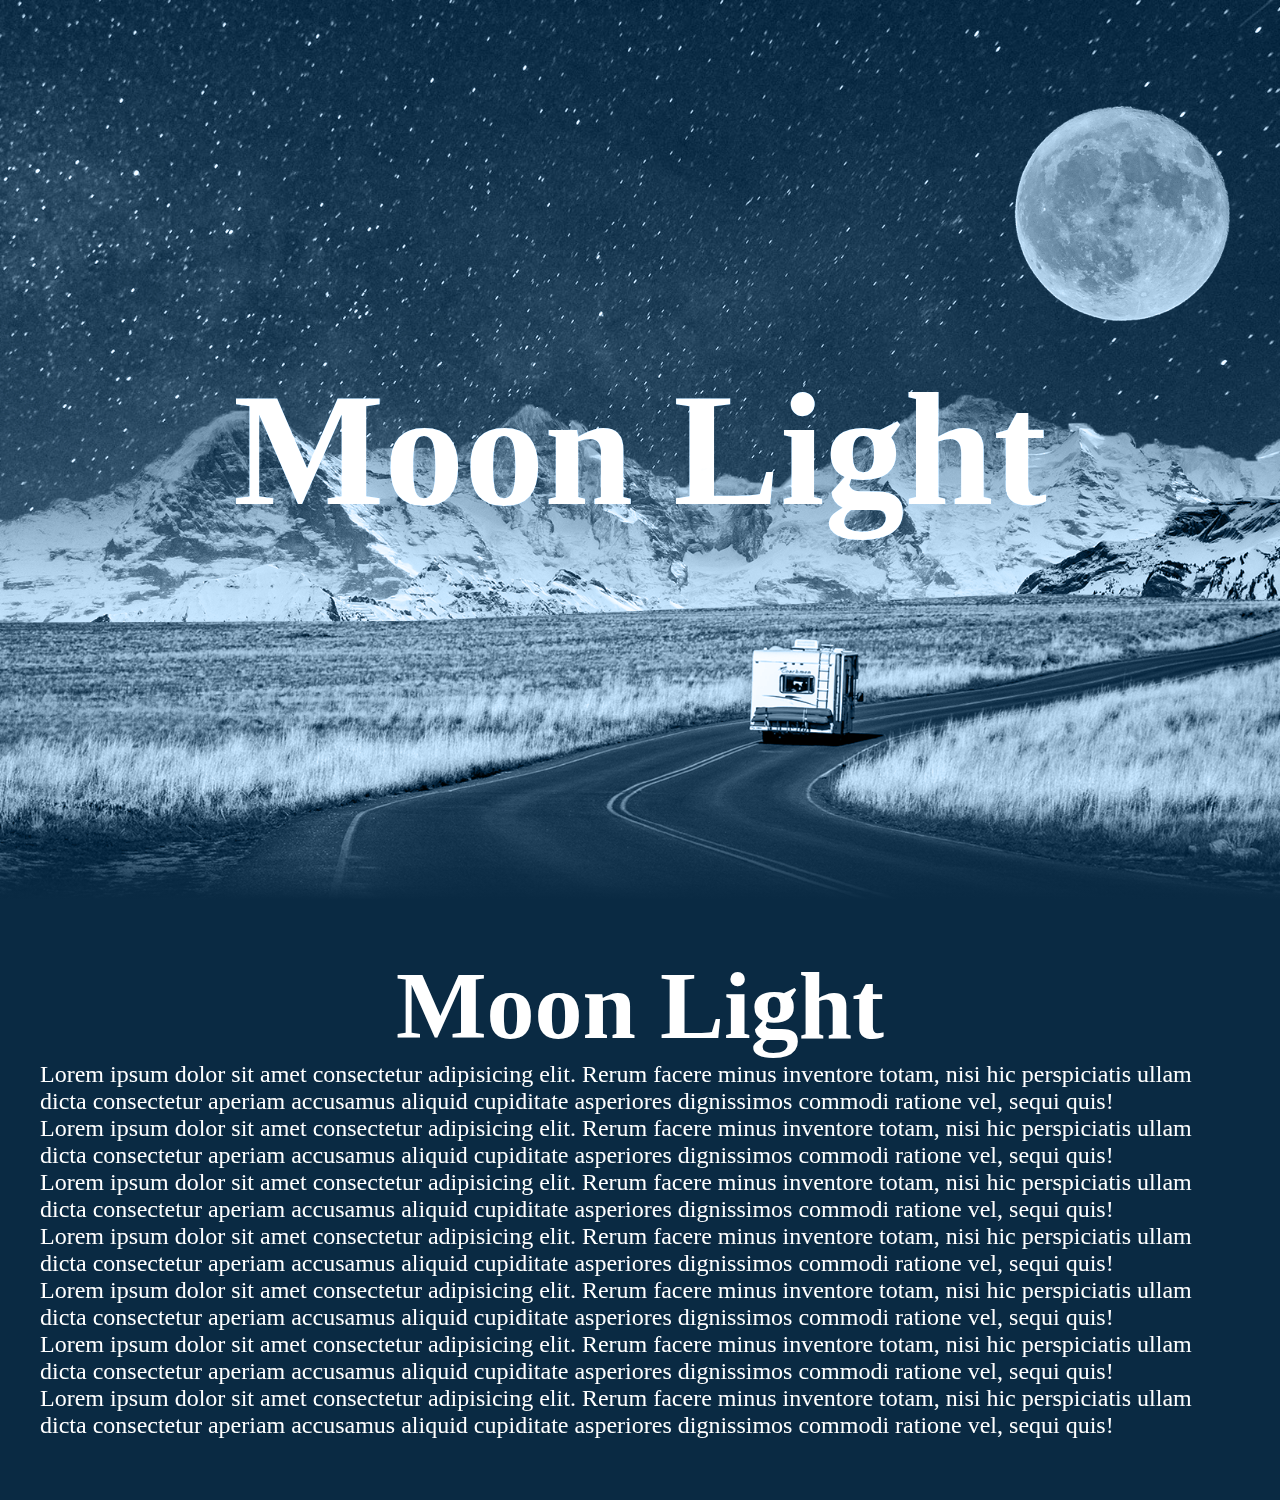
<file: 1-MoonLight/index.html>
<!DOCTYPE html>
<html lang="en">
<head>
    <meta charset="UTF-8">
    <meta http-equiv="X-UA-Compatible" content="IE=edge">
    <meta name="viewport" content="width=device-width, initial-scale=1.0">
    <title>Moon Light</title>
    <link rel="stylesheet" href="style.css">
</head>
<body>
    <section>
        <img src="assets/bg.jpg" alt="" id="bg">
        <img src="assets/moon.png" alt="" id=moon>
        <img src="assets/mountain.png" alt="" id="mountain">
        <img src="assets/road.png" alt="" id="road">
        <h2 id="text">Moon Light</h2> 
    </section>
    <div>
        <h1>Moon Light</h1>
        <p>Lorem ipsum dolor sit amet consectetur adipisicing elit. Rerum facere minus inventore totam, nisi hic perspiciatis ullam dicta consectetur aperiam accusamus aliquid cupiditate asperiores dignissimos commodi ratione vel, sequi quis!</p>
        <p>Lorem ipsum dolor sit amet consectetur adipisicing elit. Rerum facere minus inventore totam, nisi hic perspiciatis ullam dicta consectetur aperiam accusamus aliquid cupiditate asperiores dignissimos commodi ratione vel, sequi quis!</p>
        <p>Lorem ipsum dolor sit amet consectetur adipisicing elit. Rerum facere minus inventore totam, nisi hic perspiciatis ullam dicta consectetur aperiam accusamus aliquid cupiditate asperiores dignissimos commodi ratione vel, sequi quis!</p>
        <p>Lorem ipsum dolor sit amet consectetur adipisicing elit. Rerum facere minus inventore totam, nisi hic perspiciatis ullam dicta consectetur aperiam accusamus aliquid cupiditate asperiores dignissimos commodi ratione vel, sequi quis!</p>
        <p>Lorem ipsum dolor sit amet consectetur adipisicing elit. Rerum facere minus inventore totam, nisi hic perspiciatis ullam dicta consectetur aperiam accusamus aliquid cupiditate asperiores dignissimos commodi ratione vel, sequi quis!</p>
        <p>Lorem ipsum dolor sit amet consectetur adipisicing elit. Rerum facere minus inventore totam, nisi hic perspiciatis ullam dicta consectetur aperiam accusamus aliquid cupiditate asperiores dignissimos commodi ratione vel, sequi quis!</p>
        <p>Lorem ipsum dolor sit amet consectetur adipisicing elit. Rerum facere minus inventore totam, nisi hic perspiciatis ullam dicta consectetur aperiam accusamus aliquid cupiditate asperiores dignissimos commodi ratione vel, sequi quis!</p>
    </div>
    <script src="script.js"></script>
</body>
</html>
</file>
<file: 1-MoonLight/style.css>
* {
    /* 清除内外边距 */
    padding: 0;
    margin: 0;

    /* 把整个页面的字体都换了，原版是引入了一款字体,这里随便引入一款字体就好了 */
    font-family: serif;
}

body {
    background: #0a2a43;

    /* 设置网页最小的高度为1500px；
    如果内容加起来大于1500px，那么就去内容的高度 */
    min-height: 1500px;
}

section {
    position: relative;
    /* 设置section 宽度占满整个body，高度占满整个视口 */
    width: 100%;
    height: 100vh;

    /* 内容超出section范围就隐藏，设置滚动效果；
    向下滚动之后，内容移动，会超出section范围，遮挡其他（因为内容都是绝对定位），所以设置超出范围隐藏
    可以注释掉之后试一试。
    */
    overflow: hidden;

    /* 设置弹性盒子，对内容进行排列管理，
        主轴、副轴均居中
    */
    display: flex;
    justify-content: center;
    align-items: center;
}

/* 在section底部生成一个，由底向上逐渐透明的一层 */
section::before {
    /* 使用伪类来实现 */
    content: '';
    position: absolute;
    bottom: 0;
    width: 100%;
    height: 100px;
    /* 从下至上，从有颜色到透明 */
    background: linear-gradient(to top,#0a2a43,transparent);
    /* 浮到最上面 */
    z-index: 10000;
}

section::after {
    content: '';
    position: absolute;
    top: 0;
    left: 0;
    width: 100%;
    height: 100%;
    background: #0a2a43;
    z-index: 10000;

    /* 将图片和这个伪类的背景颜色混合，使图片呈现统一的颜色 */
    mix-blend-mode: color;
}

section img {
    position: absolute;
    top: 0;
    left: 0;
    width: 100%;
    height: 100%;
    /* 使图片填满整个容器，宽度和高度中最小的那个都要填满父盒子，所以可能会有比父元素大的部分 */
    object-fit: cover;
    pointer-events: none;
}

#text {
    position: relative;
    color: #fff;
    /* 相对于父元素的自体大小来说的，就是10*16 px */
    font-size: 10em;
    /* font-size: 160px; */
    z-index: 1;
}

#road {
    z-index: 2;
}


/* 下方文字 */
div {
    /* 设置flex，主轴侧轴都居中，允许换行 */
    display: flex;
    justify-content: center;
    align-items: center;
    flex-wrap: wrap;
    position: relative;
    /* top: 100px; */
    z-index: 100001;
    padding: 50px 0;
}

div h1{
    font-size: 6em;
    text-align: center;
    color: #fff;
}

div p {
    max-width: 1200px;
    color: #fff;
    font-size: 1.5em;
}
</file>
